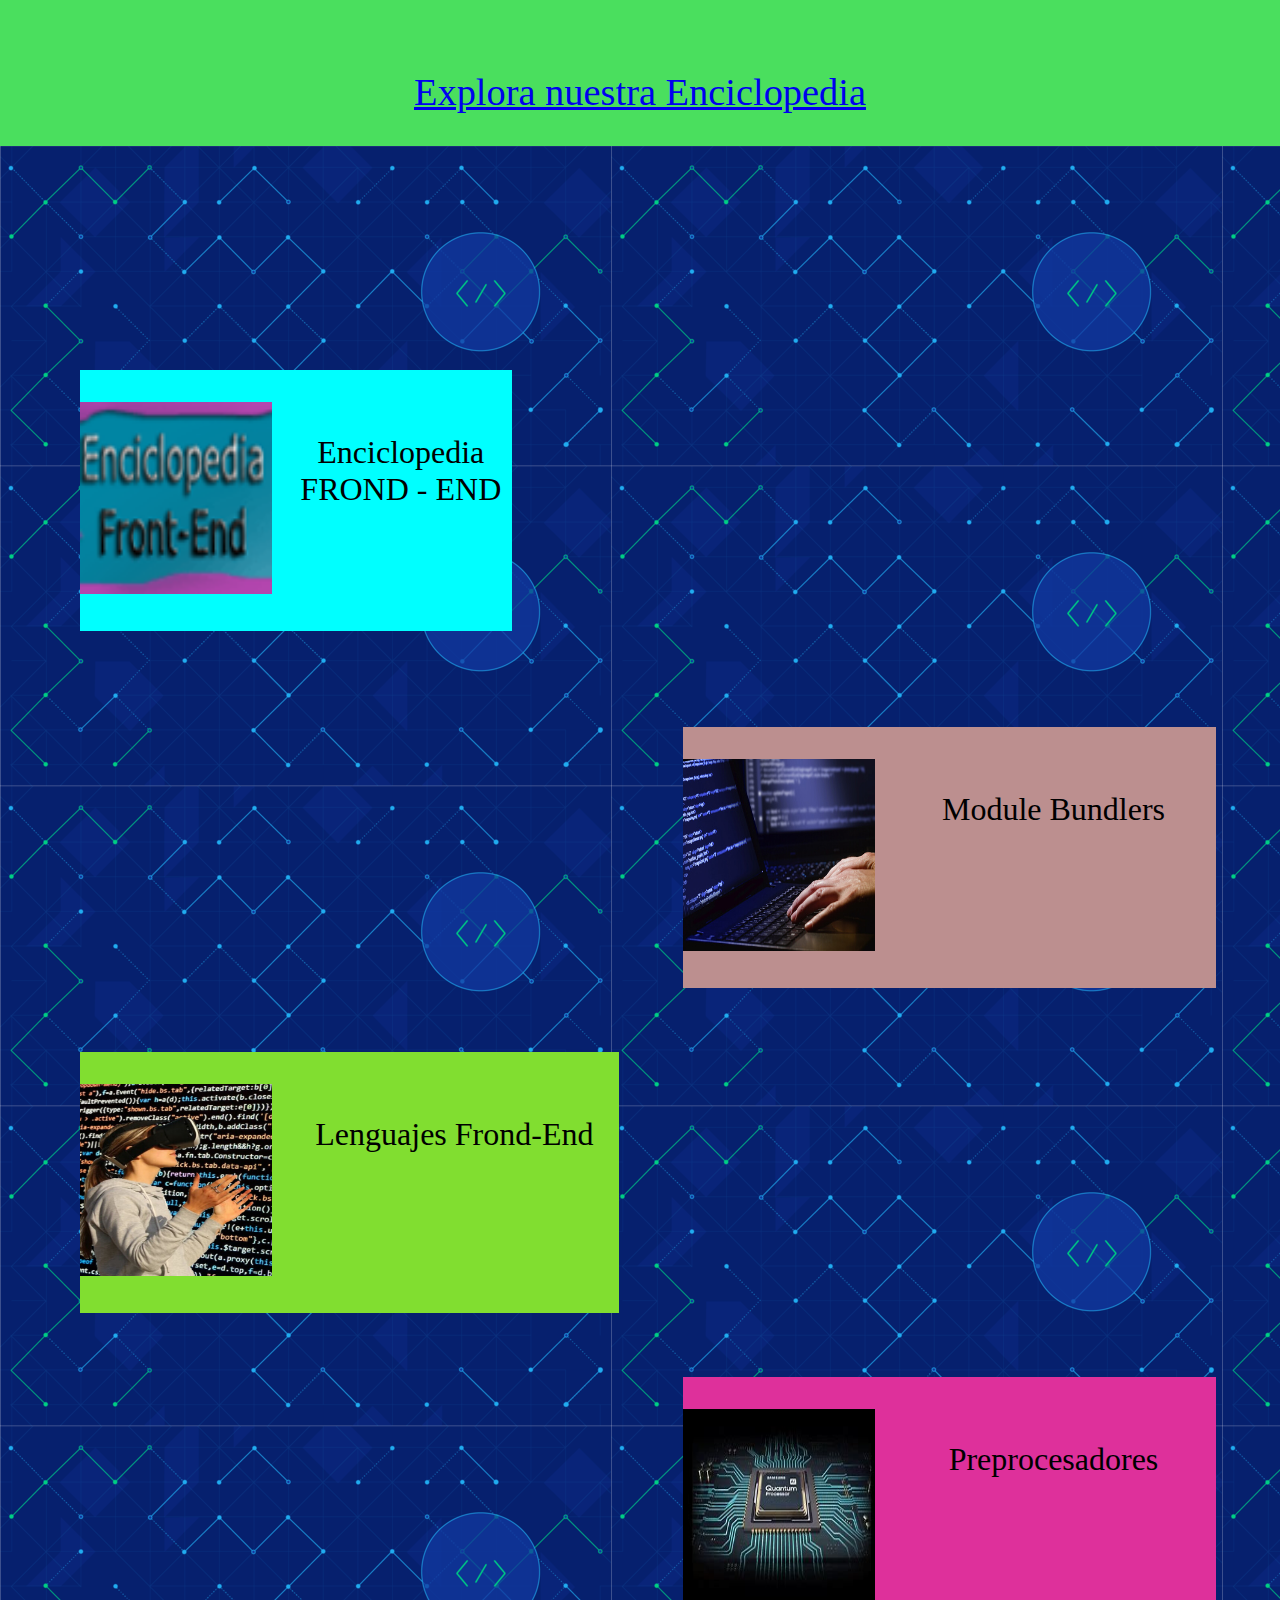
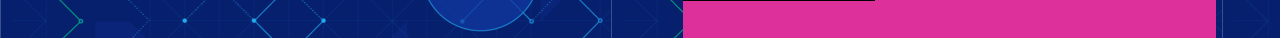
<file: index.html>
<!DOCTYPE html>
<html>
	<head>
		<meta http-equiv="Content-Type" content="text/html; charset=utf-8" />
		<title>portada realizada con grid template</title>
        <link rel="stylesheet" type="text/css" href="estiloGrid.css">
  </head>
  <body>
    <div class="cinco">
        <a href="indexConanimacion.html"><p class="letras">Explora nuestra Enciclopedia</p> </a>
        
    </div>
        <div class="contenedor">

           
            <div class="primero">
                <a href="indexConanimacion.html"><img src="logo1.png" alt="logo de empresa  fondo turquesa y bordes inferior y top  color fucsia  letras blancas front end"></a>
                <p class="letras" >Enciclopedia   FROND - END </p>  
            </div>

            <div class="segundo">
                
                 
                <a href="indexConanimacion.html"><img src="imagen1_480.jpg" alt="manos tecleando código"> </a>
                <p class="letras">Module Bundlers</p>
            </div>
            <div class="tercero">
                <a href="lenguajes_Frond-End.html"><img src="principal_514.jpg" alt="chica mirando con gafas virutales pizarra con código"></a>
                 <p class="letras">Lenguajes Frond-End</p>
                </div>
            <div class="cuarto">
                <a href=" https://brave-joliot-81e335.netlify.app/preprocesadores.html"><img src="chip.jpg" alt="circuito interno de preprocesador"></a>
                <p class="letras">Preprocesadores</p> 
                
            </div>
            
           
          </div>
	</body>
</html>
</file>
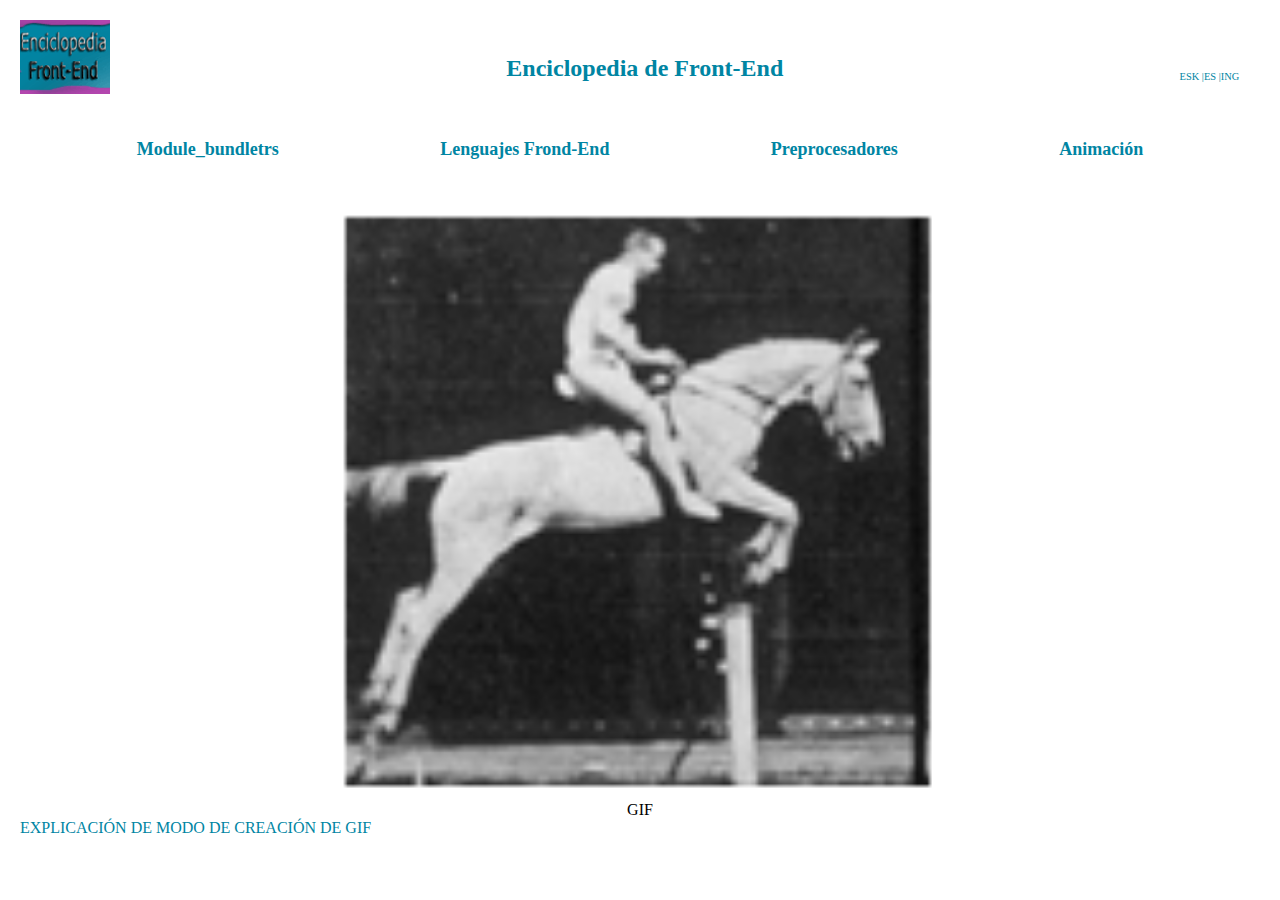
<file: animacion.html>
<!DOCTYPE html>
<html lang="es" >
  <head>
    <link rel="stylesheet" type="text/css" href="estilos_animacion.css" />
    
    <meta charset="utf-8">
    <!--linea para que el código se muestre correctamente en movil aunque sea neceasario zoom-->
    <meta name="viewport" content="width = device-width, initial-scale=1">
    <title>Enciclopedia de Front-End</title>
    <link href='https://fonts.googleapis.com/css?family=Open+Sans:400,700' rel='stylesheet' type='text/css'>  
    <link rel="stylesheet" href="https://cdnjs.cloudflare.com/ajax/libs/font-awesome/6.0.0/css/all.min.css" integrity="sha512-9usAa10IRO0HhonpyAIVpjrylPvoDwiPUiKdWk5t3PyolY1cOd4DSE0Ga+ri4AuTroPR5aQvXU9xC6qOPnzFeg==" 
    crossorigin="anonymous" referrerpolicy="no-referrer" /><!--link a página de iconos-->
  </head>
  <body>
    <header> 
        <div class="inicial">
           <div class="idiomas">
              <a href="castellano.html"><p>ESK |</p> </a>
             <a href="castellano.html"><p>ES | </p></a>
             <a href="castellano.html"><p>ING </p> </a>
          </div>
          
          <a href="index.html"> <h1 class="cambioTamaño">Enciclopedia de Front-End</h1></a>  <!-- titulo -->
          <a href="index.html"><img class="logo" src="logo1.png" alt="logotipo cuadrado letras gris y negras fondo azul verdoso y fusia" ></a> <!-- logo -->
        </div>
      
      <nav>
          <ul>
              <li><a href="indexConanimacion.html">Module_bundletrs</a></li>
              <li><a href="lenguajes_Frond-End.html" >Lenguajes Frond-End</a></li>
              <li><a href="preprocesadores.html" >Preprocesadores</a></li>
              <li><a href="animacion.html">Animación</a></li>
          </ul>
      </nav>
    </header>

    <body>
        <div class='img'> <img class="animacion" src="animacionEadweard.gif" alt="caballo galopando"> <span>GIF</span></div>
        <a class="animacion" href="explicacionGif.pdf"><span>EXPLICACIÓN DE MODO DE CREACIÓN DE GIF</span></a>
    </body>
</file>
<file: estiloGrid.css>
/*primero en el móvil (mobile first)*/

 

/*elimino estilos de base de navegador */
*{
  margin: 0px;
  padding: 0px;
  box-sizing: border-box;
}
.contenedor{
  display: grid;
  background-image:url("fondo.png");
  grid-template-columns:auto;
 row-gap: 3em;
 align-items: center;
 text-align: center;
  
  
}

img{
  width:10em;
  height: 10em;
}
.letras{

  font-size: 2em;
 }

 .primero {
 background-color:aqua;
padding-top: 2em;
padding-bottom: 2em;
margin-top: 2em;
 }
 .segundo{
  background-color:rosybrown;
  padding-top: 2em;
padding-bottom: 2em;
}

 
 .tercero{
  background-color:rgb(129, 222, 48);
  padding-top: 2em;
  padding-bottom: 2em;
 }
 .cuarto{
  background-color:rgb(222, 48, 155);
  padding-top: 2em;
  padding-bottom: 2em;

 }

 .cinco{
  background-color:rgb(74, 223, 94);
  padding-top: 2em;
  padding-bottom: 2em;
  align-items: center;
  text-align: center;
 }

 @media screen and (min-width:600px) {

  .contenedor{
    display: grid;
    background-image:url("fondo.png");
    grid-template-columns:auto 40% auto 40% auto;
   row-gap: 3em;
   align-items: center;
   text-align: center;
      
  }
  .primero {
    grid-column-start:2;
    grid-column-end:3;
    grid-row-start:1;
  }
.segundo{
  grid-column-start:4;
  grid-column-end:5;
  margin-top:2em;
  grid-row-start:2;
}
.tercero{
  grid-column-start:2;
    grid-column-end:3; 
    grid-row-start:3;
}

.cuarto{
  grid-column-start:4;
    grid-column-end:5; 
    grid-row-start:4;
}
 }

@media screen and (min-width:1100px) {


  .contenedor{
    display: grid;
    background-image:url("fondo.png");
    grid-template-columns:40% auto 40%;
    grid-template-rows: auto auto auto auto auto;
    gap: 4em;
    
    
}
.primero {
  display: grid;
  grid-template-columns: 30% auto;
  gap:5em;
  grid-column-start:1;
  grid-column-end:2;
  grid-row-start:2;
  align-content:center;
  background-color:aqua;
  margin-left:5em ;
  margin-top:10em ;
}
.letras{
 margin-top: 1em;
 font-size: 2em;
}
.segundo {
  display: grid;
  grid-template-columns: 30% auto;
  grid-column-start:3;
  grid-row-start:3;
  background-color:rosybrown;
  margin-right: 4em;
  gap:3em;
  
}
.tercero{
  display: grid;
  grid-template-columns: 30% auto;
  grid-column-start:1;
  grid-row-start:4;
  background-color:rgb(129, 222, 48);
  gap:3em;
  margin-left:5em ;
}

.cuarto{
  display: grid;
  grid-template-columns: 30% auto;
  grid-column-start:3;
  grid-row-start:5;
  background-color:rgb(222, 48, 155);
  gap:3em;
  margin-right: 4em;
}

.cinco{

  grid-column-start:1;
  grid-column-end: 4;
  grid-row-start:1;
text-align: center;
  background-color:rgb(74, 223, 94);
  gap:3em;


}
a{
  font-size:larger;
}
}
</file>
<file: estilos_animacion.css>
/*primero en el móvil (mobile first)*/

  /* etiqueta body con sus componentes en columna*/  
  body {
    margin: 20px;
    background-color: white;
    display: flex;
    flex-direction: column;
  }
  /* etiqueta header es flex y tiene sus items en columna*/
  header{
    width: 100%;
    display: flex;
    flex-direction:column;  
  }
  a:hover {
    color: rgb(180, 70, 175);
  }

  /*la lista que está dentro de etiqueta nav es disposición flex 
   y contiene en columna los componentes*/
  ul{
    display: flex;
    flex-direction: column;
  }
  /*le crea un margen y le da mejor aspecto*/ 
  article {
    padding: 20px;
  }
/* le he dado más espacio entre líneas y letras*/
  p {
    line-height: 2;
  }
/* El div que tiene a clase idiomas  es disposición flex por lo 
que los componentes se muestran por defecto en linea*/
.idiomas{
  display: flex;
}
.direccion{
  display: flex;
  flex-direction: column;
  align-items: center;
}
/*.idiomas a{
  text-decoration: none;
}*/
.idiomas a:hover {
    color: rgb(180, 70, 175);
  }
 /* estilo para  las opciones del menú  que están programadas como una lista. Cada
opción es un hiperenlace cuyo color de fondo cambia al pasar el
ratón por encima 
/* elimino el stilo de la lista "." padding y magin a 0 y componetes al centro*/
 ul {
  list-style: none;
  padding: 1em;
  margin: 0;
  display: flex;
  align-items: center;
}
/*los links no están subrayados y son de color especificado*/
a {
  color: #0085a3;
text-decoration: none;
  
}
li{
  padding: 0.3em;
}


li a:hover {
  color: rgb(180, 70, 175);
}
/*clase inicial dispone en clolumna y al centro*/
.inicial{
  display: flex;
  flex-direction: column;
  align-items: center;
} 


/*formato redondo para imagen presentación*/
.presentacion img{
  
  border-radius:50px;
  float: left;
  top: 0em;
  margin: 0px;
}
.presentacion{
  width: auto;
 
 /* max-width: max-content;*/
  background-color:#5f9ea0 ;
  
}
.bordeado{
  border-top: solid 0.1em ;
   border-top-color :rgb(180, 70, 175);
   border-bottom: solid 0.1em;
   border-bottom-color: black;
 
}
.video-responsive {
	height: 0;
	overflow: hidden;
	padding-bottom: 56.25%;
	padding-top: 30px;
	position: relative;
	}
.video-responsive iframe, .video-responsive object, .video-responsive embed {
	height: 100%;
	left: 0;
	position: absolute;
	top: 0;
	width: 100%;
	}
  /*para entrar la lista de clase comunidades no podía poner flex porque me desaparecían
  he optado por display ruby y el margen a modificar porque solo me tomaba como centro el pimer elemrntop*/
.iconos {
  list-style: none;
  display: flex;
  flex-direction: row;
  flex-wrap:nowrap;
   text-align: center;
   padding: 0em;
  }
 .color{
  color: white; 
 }
 a:hover{
  color: rgb(180,70, 175);  
 }
ul .iconos{
  list-style: none;
  display: flex;
  flex-direction: row;
  flex-wrap:nowrap;
   text-align: center;
   padding: 0em;
 }
 .pie ul{
   display: flex;
   flex-direction: row;
   align-items: center;
   background-color: black;
 }
 .pie a {
  color: white;
text-decoration: none;

}

 .pie a:hover {
    color: rgb(180,70, 175); 
  }
  .pie{
    border-top-width: 2em;
    border-top-style: solid;
  }

 .centrar{
   display: flex;
   flex-direction: column;
   align-items: center;
   background-color: black;
   
 }

p.tamaño{
  font-size:150% ;
}

nav ul{
  font-size: 1em;
  display:flex;
  flex-direction:column;
  font-weight: bold;
  
}
ul.iconos{
  border: 2em;
}

.idiomas{
  font-size: 0.65em; 
}
.cambioTamaño{
  font-size: 1.2em;

}

.informacion{
  display: flex;
flex-direction: column;
align-items: center;
}


.arte{
 text-align: center;
}
picture img{
  width: 80%;
  text-align:center;
}
.imagenes {
display:flex;
flex-direction:column;
text-align:center;
}



.webp{
  width:100%;
  text-align: center;
}

.img{
  display: flex;
  flex-direction:column;
  width: 100%;
  align-items:center;
} 
.png{
  width: 75%;
  text-align: center;
}
.gif{
  width: 80%;
}
/*prefijos para los diferentes navegadores
Chrome & Safari: -webkit-
Firefox: -moz-
Opera: -o-
Internet Explorer: -ms-*/
@keyframes  cambiarOpacidad {
  0% {
  transform: scale(0.1);
  opacity: 0;
  }
  60% {
  transform: scale(1.2);
  opacity: 1;
  }
  100% {
  transform: scale(1);
  }
  }

  .logo{
    animation-duration: 1s;
    animation-name: cambiarOpacidad;
    animation-iteration-count: 1;
  }  


   .apunte span{
      background-color: #5f9ea0;
      animation-duration: 12s;
      animation-name: desplazamiento;
      animation-iteration-count: infinite;
      font-size: xx-large;
    }
    .animacion{
      width: 50%;
      height: 50%;
    }
    
    @keyframes desplazamiento {
      from {
        margin-left: 100%;
        width: 300%
      }
    
      to {
        margin-left: 0%;
        width: 100%;
      }
    }
    
    .aclaracion{
      animation-name:desplazamiento;
    animation-duration:20s ;
    animation-iteration-count: infinite;
    }
    @keyframes girar{
      0% {
        transform: rotate(10deg);
        
        }
        50%{
    transform:rotateY(180deg);
    transform-style: preserve-3d;
    transform: rotateY(180deg);
    transform-style: preserve-3d;
        }
        100%{
          transform: none;
        }
    }

    .png {
      animation-name: girar;
      animation-duration: 8s;
      animation-iteration-count: infinite;
    }
    .cambioTamaño{
      animation: aparecer 4s; 

    }
    ul {
      animation: aparecer 8s; 
     }
     @keyframes aparecer {
      0% {
      opacity:0;
      }
      50%{
      opacity:0.5;
      }
      100% {
      opacity:1;
      }
     }
     @keyframes escribir{
      from{width: 0;}
      to{width: 24em;}
    }
    @keyframes aparecercursor{
      from{border-right-color: rgba(126, 15, 89, 0.75);}
      to{border-right-color: transparent;}
    }
    /* Animación escribe a máquina */
.escribeMaquina{
  animation: escribir 4s steps(44) 1s 1 normal both,
             aparecercursor 500ms steps(44) infinite normal;
             animation-iteration-count: infinite;    
}
.primeraLinea{
  position: relative;
  top: 50%;  
  width: 24em;
  margin: 0 auto;
  border-right: 2px solid rgba(255,255,255,.75);
  font-size: 180%;
  text-align: center;
  white-space: nowrap;
  overflow: hidden;
  transform: translateY(-50%);    
}


/**************************************************************
*media querie que indica se aplicará cuando el tamaño de pantalla sea al menos 576 px
***************************************************************/

@media screen and (min-width:576px) {

  a:hover {
    color: #b446af; 
  }
  header{
    display: flex;
    flex-direction: column; 
    
    justify-content: center;
    
    /*align-items: center;*/
  }
 /* estilo para pantalla pc página module_Bundletrs*/
.inicial{
 width: 100%;
display: flex;
flex-direction:row-reverse;
flex-wrap:nowrap;
justify-content:space-between;
align-items: flex-end;


 }
.cambioTamaño{
  font-size:150%;
}
.cambioTamaño1{
  font-size:0.75em;
} 

ul{
    display: flex;
    flex-direction: row;
    justify-content:space-around;
  }

 /* tiene um margin 2 em para que no sobresalga del viweport*/
.idiomas{
  display: flex;
  flex-direction: row;
margin-right: 2em;
  }

  .direccion,.informacion{
    display: flex;
    flex-direction: row;
    flex-wrap: wrap;
    justify-content: center;
  }
 .informacion a,.iconos a{
 padding-right: 0.5em;
 }

.img{
  display: flex;
  flex-direction: column;
  width: 100%;
  align-items: center;
} 
}

 /**************************************************************
*media querie que indica se aplicará cuando el tamaño de pantalla sea al menos 650 px
***************************************************************/

@media screen and (min-width:650px) {

  nav ul{
    flex-direction: row;
   font-size:large;
   padding:2em;
   justify-content: space-around;
  
  }
.presentacion{
height: 7.5em;
}

.imagenes{
  display: flex;
 flex-flow: row nowrap;
 width: 100%;
}

}
</file>
